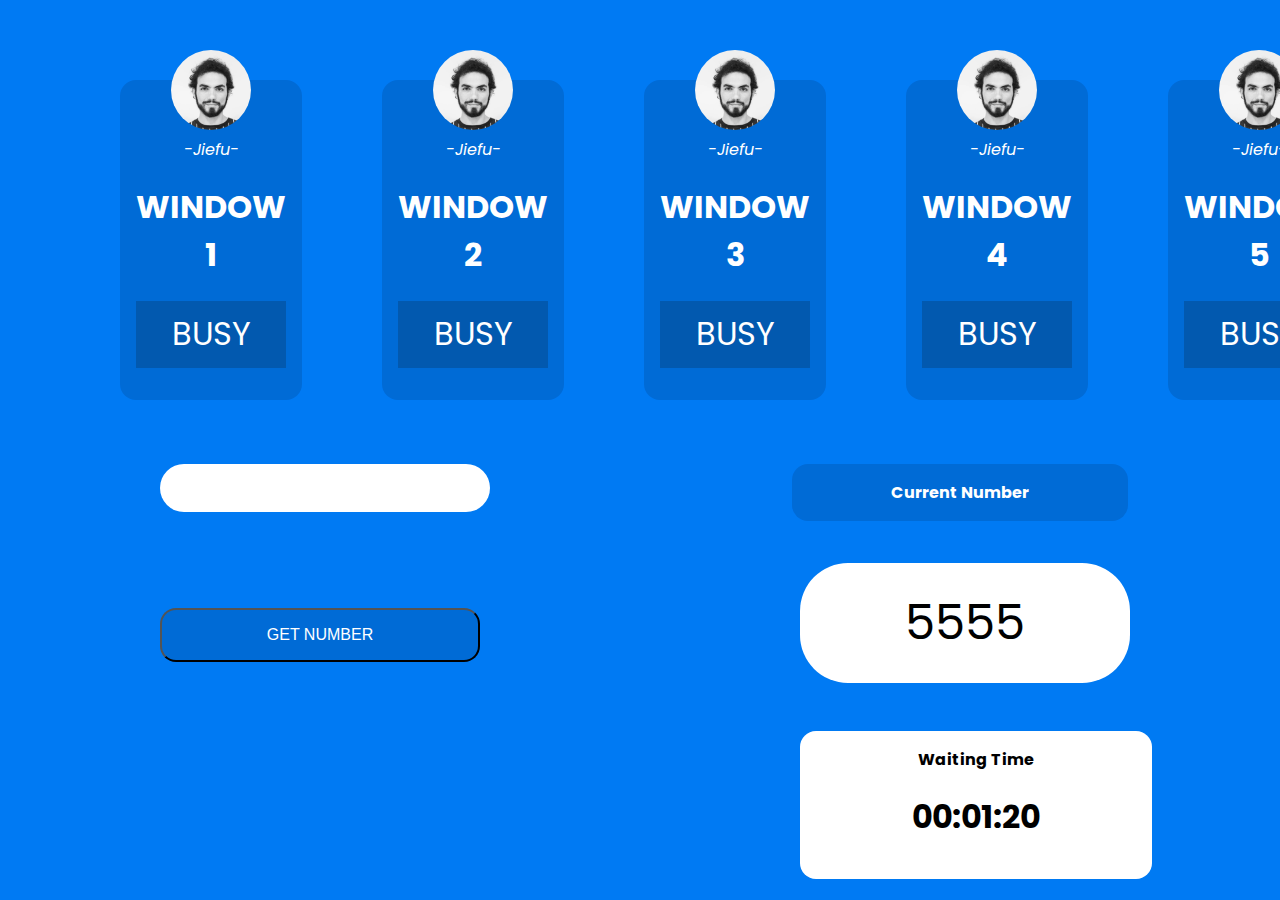
<file: index.html>
<!DOCTYPE html>
<html lang="en">
<head>
    <meta charset="UTF-8">
    <meta http-equiv="X-UA-Compatible" content="IE=edge">
    <meta name="viewport" content="width=device-width, initial-scale=1.0">
    <title>Document</title>
    <link rel="stylesheet" href="main.css">
    
</head>



<body>
    <!-- the up part of whole page -->
    <section class="page-up">

        <!-- five windows -->
        <div class="windows">
            <div class="one">
                <ul>
                    <li>
                        <img src="person.jpg" alt="person">
                        <br>
                        <cite>-Jiefu-</cite>
                        <h1>WINDOW 1</h1>
                        <div id="number-1">BUSY</div>
                    </li>
                    <li>
                        <img src="person.jpg" alt="person">
                        <br>
                        <cite>-Jiefu-</cite>
                        <h1>WINDOW 2</h1>
                        <div id="number-2">BUSY</div>
                    </li>
                    <li>
                        <img src="person.jpg" alt="person">
                        <br>
                        <cite>-Jiefu-</cite>
                        <h1>WINDOW 3</h1>
                        <div id="number-3">BUSY</div>
                    </li>
                    <li>
                        <img src="person.jpg" alt="person">
                        <br>
                        <cite>-Jiefu-</cite>
                        <h1>WINDOW 4</h1>
                        <div id="number-4">BUSY</div>
                    </li>
                    <li>
                        <img src="person.jpg" alt="person">
                        <br>
                        <cite>-Jiefu-</cite>
                        <h1>WINDOW 5</h1>
                        <div id="number-5">BUSY</div>
                    </li>
                </ul>
            </div>
        </div>
    </section>

    <!-- the down-left part of whole page -->
    <section class="page-down-left">
        <p id="shownumber"></p>
        <button onclick="random()" id="getnumber">GET NUMBER</button>
    
    </section>
    
    <!-- the down-right part of whole page -->
    <section class="page-down-right">
        <h1>Current Number</h1>
        <!-- the box it will display a number will terminate service immediately  -->
        <div id="current-number">5555</div>

        <!-- This box will display the time remaining for the number to terminate service：5555 -->
        <div class="show-time"> <strong>Waiting Time</strong>
            <h1 id="now-time">00:01:20</h1>
        </div>
    </section>

    <script>
    function random(){
    document.getElementById("shownumber").innerHTML = Math.floor(Math.random() * (9999-1000)+1000);
    }


</script>
</body>

</html>
</file>
<file: main.css>
@import url('https://fonts.googleapis.com/css2?family=Poppins&display=swap');

:root{
  --maincolor:#007AF3;

/* 当你更改这里的颜色，所有用到这个颜色的地方都会更改 */
/* “--”是必不可少的，属性声明标志，之后可跟名字 */
}

body {
  background-color:var(--maincolor);
  margin: 0;
  font-family: 'Poppins', sans-serif;
}

ul{
  list-style-type: none;
  display: flex;
    /* place-content: space-between; */
    color: white;
}

.page-up>.windows>.one>ul>li{
  /* 深色 */

    background:#006BD6;
    text-align: center;
    padding: 2em 1em;
    width: 15em;
    margin: 4em 0em 0em 5em;
    border-radius: 1em;
  }
  .page-up>.windows>.one>ul>li>div{
background:#0259af;
font-size: 2em;
padding: 0.3em;
  }
.page-up>.windows>.one>ul>li>img{
    width:5em ;
    height: 5em;
    border: 5px soild #006BD6;
    border-radius: 50%;
    margin-top: -4.5em;
  }
.page-down-left{
  text-align: center;
  width: 50%;
  float:left;
}

.page-down-right{
  text-align: center;
  width:50%;
  float:left;
}

#getnumber{
  /* 深色 */
  font-size: 1em;
    background:#006BD6;
    color: white;
    text-align: center;
    padding: 1em 0.5em;
    width: 50%;
    margin-top: 3em;
    /* margin: 3em 25% 1em 20%; */
    border-radius: 1em;
    cursor: pointer;
}

.page-down-right>h1{
  display:inline-block;
  font-size: 1em;
  background:#006BD6;
  color: white;
  text-align: center;
  padding: 1em 0.5em;
  width: 50%;
  margin-top: 3em;
  /* margin: 3em 25% 1em 20%; */
  border-radius: 1em;

}
#current-number{
  font-size: 3em;
  background:white;
  color: black;
  text-align: center;
  padding: 0.5em 0.1em;
  width: 50%;
  /* margin-top: 1em; */
  margin: 0.65em 25% 1em 25%;
  border-radius: 1em;
}
.show-time{
  text-align: center;
  background:white;
  width: 50%;
  padding: 1em 1em;
  margin: 0.65em 25% 1em 25%;
  border-radius: 1em;
}
 #shownumber{
  font-size: 3em;
  background:white;
  color: black;
  text-align: center;
  padding: 0.5em 0.1em;
  width: 50%;
  /* margin-top: 1em; */
  margin: 1em 25% 1em 25%;
  border-radius: 1em;
}
</file>
